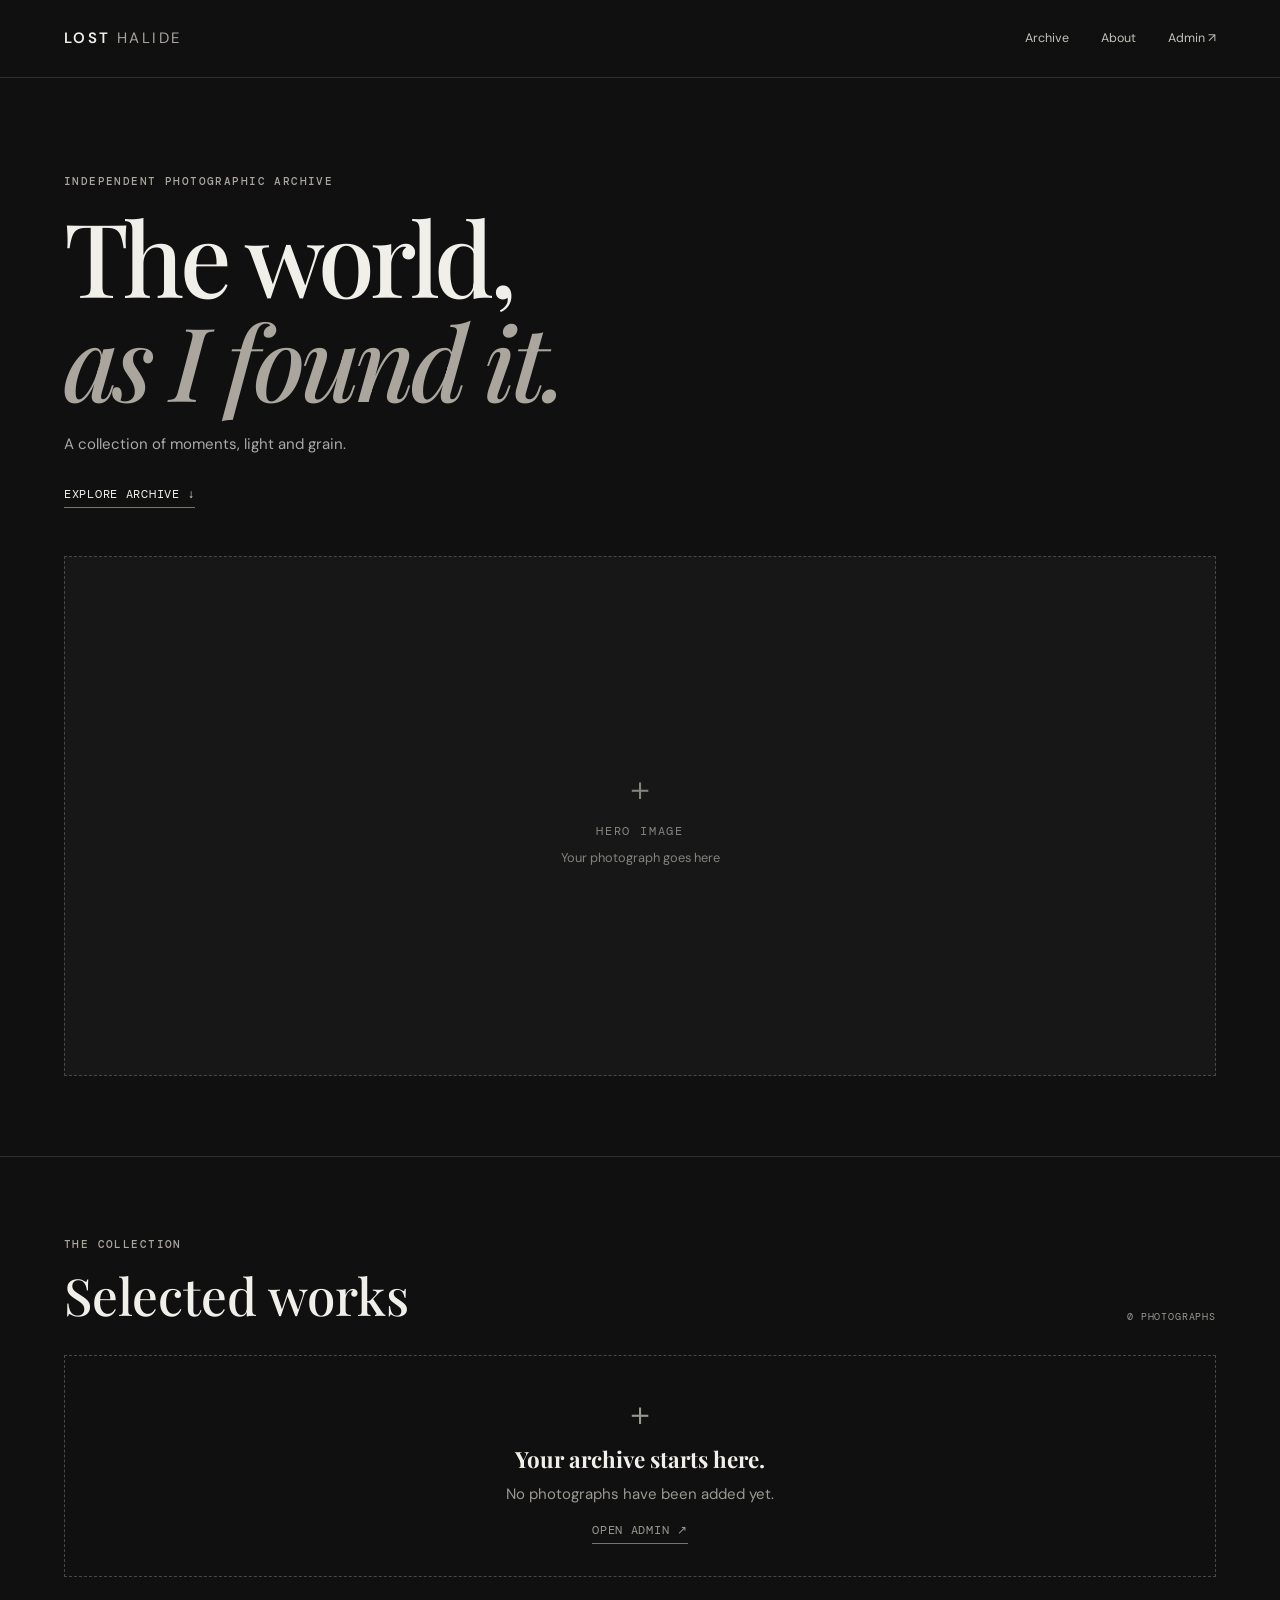
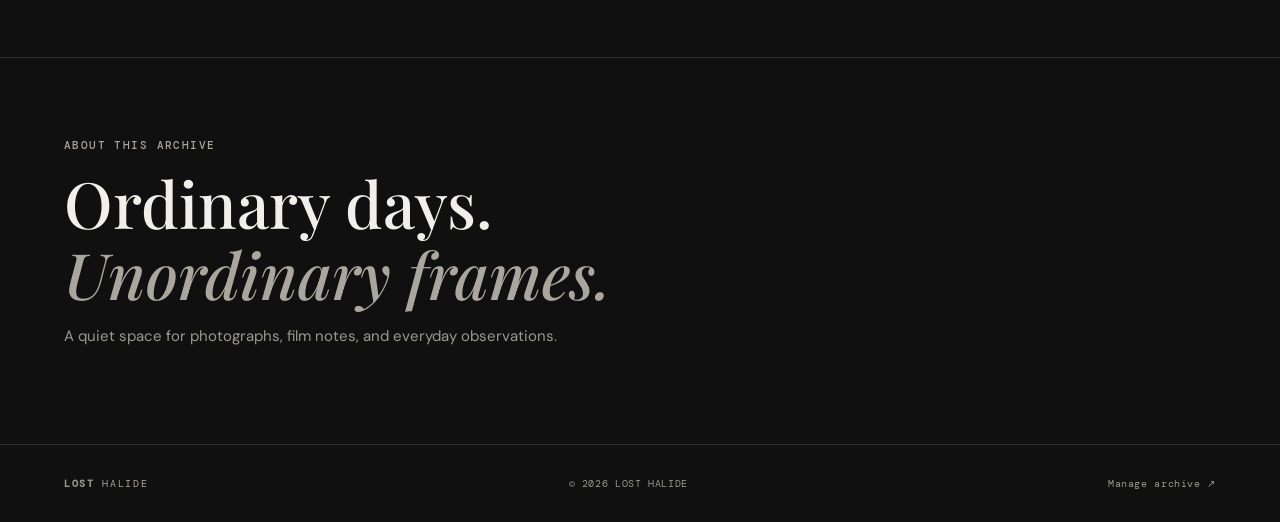
<file: index.html>
<!doctype html>
<html lang="th">
<head>
<meta charset="utf-8"><meta name="viewport" content="width=device-width, initial-scale=1">
<meta name="theme-color" content="#111111">
<title>LOST HALIDE — Photography Archive</title>
<meta name="description" content="LOST HALIDE — a personal photography archive.">
<link rel="stylesheet" href="styles.css">
<script defer src="app.js"></script>
</head>
<body data-page="home">
<header class="header">
  <a class="logo" href="index.html">LOST <span>HALIDE</span></a>
  <button class="menu-button" id="menuButton" aria-expanded="false" aria-controls="nav">☰</button>
  <nav id="nav"><a href="#works">Archive</a><a href="#about">About</a><a href="admin.html">Admin ↗</a></nav>
</header>
<main>
  <section class="hero">
    <p class="eyebrow">INDEPENDENT PHOTOGRAPHIC ARCHIVE</p>
    <h1>The world,<br><em>as I found it.</em></h1>
    <p class="intro">A collection of moments, light and grain.</p>
    <a class="text-link" href="#works">EXPLORE ARCHIVE ↓</a>
    <div class="placeholder hero-placeholder"><span class="placeholder-icon">＋</span><strong>HERO IMAGE</strong><small>Your photograph goes here</small></div>
  </section>
  <section class="section" id="works">
    <div class="section-head"><div><p class="eyebrow">THE COLLECTION</p><h2>Selected works</h2></div><span id="photoCount" class="count">0 PHOTOGRAPHS</span></div>
    <div id="photoGrid" class="photo-grid"><div class="empty-state"><span>＋</span><strong>Your archive starts here.</strong><p>No photographs have been added yet.</p><a class="text-link" href="admin.html">OPEN ADMIN ↗</a></div></div>
  </section>
  <section class="section about" id="about"><p class="eyebrow">ABOUT THIS ARCHIVE</p><h2>Ordinary days.<br><em>Unordinary frames.</em></h2><p>A quiet space for photographs, film notes, and everyday observations.</p></section>
</main>
<footer><a class="logo" href="index.html">LOST <span>HALIDE</span></a><span>© <span id="year"></span> LOST HALIDE</span><a href="admin.html">Manage archive ↗</a></footer>
<div id="lightbox" class="lightbox" hidden><button id="closeLightbox" aria-label="Close">×</button><img id="lightboxImage" alt=""><p id="lightboxCaption"></p></div>
</body></html>
</file>
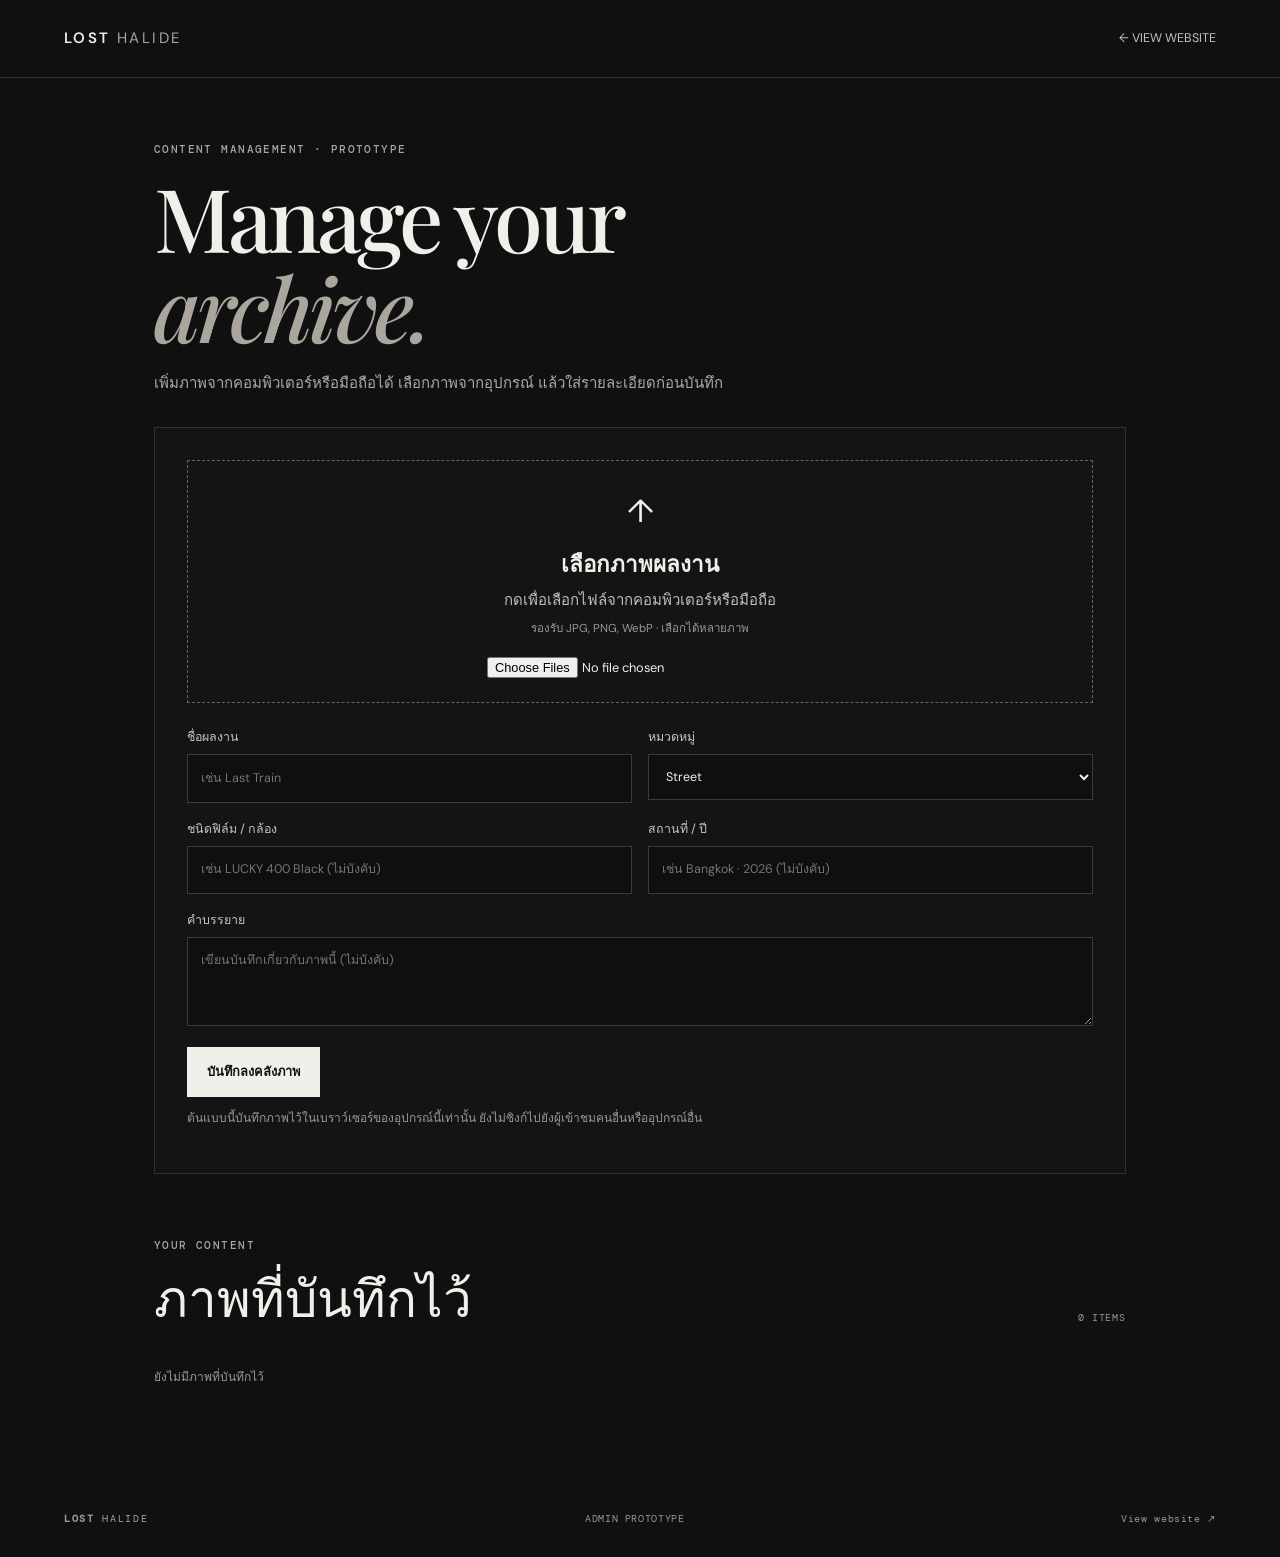
<file: admin.html>
<!doctype html>
<html lang="th">
<head><meta charset="utf-8"><meta name="viewport" content="width=device-width, initial-scale=1"><meta name="theme-color" content="#111111"><title>Admin — LOST HALIDE</title><link rel="stylesheet" href="styles.css"><script defer src="app.js"></script></head>
<body data-page="admin">
<header class="header"><a class="logo" href="index.html">LOST <span>HALIDE</span></a><a class="back-link" href="index.html">← VIEW WEBSITE</a></header>
<main class="admin-main">
  <p class="eyebrow">CONTENT MANAGEMENT · PROTOTYPE</p><h1>Manage your<br><em>archive.</em></h1>
  <p class="intro">เพิ่มภาพจากคอมพิวเตอร์หรือมือถือได้ เลือกภาพจากอุปกรณ์ แล้วใส่รายละเอียดก่อนบันทึก</p>
  <form id="uploadForm" class="upload-panel">
    <label class="dropzone" for="photoFiles"><span class="upload-icon">↑</span><strong>เลือกภาพผลงาน</strong><span>กดเพื่อเลือกไฟล์จากคอมพิวเตอร์หรือมือถือ</span><small>รองรับ JPG, PNG, WebP · เลือกได้หลายภาพ</small><input id="photoFiles" type="file" accept="image/*" multiple required></label>
    <div id="selectedPreview" class="selected-preview" aria-live="polite"></div>
    <div class="form-grid">
      <label>ชื่อผลงาน<input id="photoTitle" type="text" placeholder="เช่น Last Train"></label>
      <label>หมวดหมู่<select id="photoCategory"><option>Street</option><option>Film Photography</option><option>Travel</option><option>Daily Life</option><option>Architecture</option><option>Other</option></select></label>
      <label>ชนิดฟิล์ม / กล้อง<input id="photoFilm" type="text" placeholder="เช่น LUCKY 400 Black (ไม่บังคับ)"></label>
      <label>สถานที่ / ปี<input id="photoLocation" type="text" placeholder="เช่น Bangkok · 2026 (ไม่บังคับ)"></label>
    </div>
    <label class="full-label">คำบรรยาย<textarea id="photoDescription" rows="3" placeholder="เขียนบันทึกเกี่ยวกับภาพนี้ (ไม่บังคับ)"></textarea></label>
    <button class="primary-button" type="submit">บันทึกลงคลังภาพ</button>
    <p class="notice">ต้นแบบนี้บันทึกภาพไว้ในเบราว์เซอร์ของอุปกรณ์นี้เท่านั้น ยังไม่ซิงก์ไปยังผู้เข้าชมคนอื่นหรืออุปกรณ์อื่น</p>
    <p id="uploadStatus" class="status" role="status"></p>
  </form>
  <section class="admin-list-section"><div class="section-head"><div><p class="eyebrow">YOUR CONTENT</p><h2>ภาพที่บันทึกไว้</h2></div><span id="adminCount" class="count">0 ITEMS</span></div><div id="adminGrid" class="admin-grid"></div></section>
</main>
<footer><a class="logo" href="index.html">LOST <span>HALIDE</span></a><span>ADMIN PROTOTYPE</span><a href="index.html">View website ↗</a></footer>
</body></html>
</file>
<file: styles.css>
@import url('https://fonts.googleapis.com/css2?family=DM+Mono:wght@400;500&family=DM+Sans:wght@400;500;600&family=Playfair+Display:ital,wght@0,500;0,600;1,500&display=swap');
:root{--bg:#101010;--panel:#181818;--text:#f1efe9;--muted:#9a9891;--line:#30302e;--serif:'Playfair Display',Georgia,serif;--sans:'DM Sans',Arial,sans-serif;--mono:'DM Mono',monospace}
*{box-sizing:border-box}html{scroll-behavior:smooth}body{margin:0;background:var(--bg);color:var(--text);font:15px/1.65 var(--sans)}a{color:inherit;text-decoration:none}button,input,select,textarea{font:inherit}button,a,input,select,textarea{outline-offset:4px}button:focus-visible,a:focus-visible,input:focus-visible,select:focus-visible,textarea:focus-visible{outline:1px solid white}.header{height:78px;padding:0 5vw;border-bottom:1px solid var(--line);display:flex;align-items:center;justify-content:space-between;gap:1rem}.logo{font-weight:600;letter-spacing:.16em;white-space:nowrap}.logo span{font-weight:400;color:#aaa69e}.header nav{display:flex;gap:2rem}.header nav a,.back-link{font-size:.78rem;color:#c3c1ba}.menu-button{display:none;background:transparent;border:1px solid var(--line);color:var(--text);padding:.4rem .65rem}.hero,.section,.admin-main{padding:5rem 5vw}.hero{padding-top:6rem}.eyebrow{font:500 .68rem var(--mono);letter-spacing:.13em;color:#aaa69e;text-transform:uppercase;margin:0 0 1rem}.hero h1,.admin-main h1{font:500 clamp(3rem,8vw,6.7rem)/1.02 var(--serif);letter-spacing:-.045em;margin:0}.hero h1 em,.admin-main h1 em,.about h2 em{color:#aaa69e;font-weight:500}.intro{color:#aaa;margin:1.2rem 0 1.5rem;max-width:600px}.text-link{display:inline-block;border-bottom:1px solid #77736b;padding-bottom:.3rem;font: .75rem var(--mono);letter-spacing:.06em}.placeholder{border:1px dashed #484844;background:#171717;color:#85837c;display:flex;flex-direction:column;align-items:center;justify-content:center;gap:.5rem;text-align:center}.hero-placeholder{height:clamp(220px,42vw,520px);margin-top:3rem}.placeholder-icon{font-size:2rem}.placeholder strong{font: .75rem var(--mono);letter-spacing:.15em}.placeholder small{font-size:.8rem}.section{border-top:1px solid var(--line)}.section-head{display:flex;align-items:end;justify-content:space-between;gap:1rem;margin-bottom:2rem}.section h2,.admin-list-section h2{font:500 clamp(2rem,4vw,3.5rem)/1.1 var(--serif);margin:0}.count{font:.65rem var(--mono);letter-spacing:.08em;color:var(--muted)}.photo-grid{display:grid;grid-template-columns:repeat(3,minmax(0,1fr));gap:1.2rem}.empty-state{grid-column:1/-1;min-height:220px;border:1px dashed #484844;display:flex;flex-direction:column;align-items:center;justify-content:center;text-align:center;padding:2rem;color:var(--muted)}.empty-state>span{font-size:2rem}.empty-state strong{color:var(--text);font-family:var(--serif);font-size:1.4rem}.empty-state p{margin:.25rem 0 1rem}.photo-card{min-width:0}.photo-card button{padding:0;background:none;border:0;color:inherit;text-align:left;width:100%;cursor:pointer}.photo-card img{width:100%;aspect-ratio:3/4;object-fit:cover;background:#1b1b1b}.photo-card h3{font:500 1.2rem var(--serif);margin:.7rem 0 .1rem}.photo-card p,.photo-card small{color:var(--muted);margin:.1rem 0;font-size:.78rem}.about{border-bottom:1px solid var(--line)}.about h2{font:500 clamp(2.3rem,5vw,4.5rem)/1.1 var(--serif);margin:0}.about>p:last-child{color:var(--muted);max-width:500px}footer{padding:2rem 5vw;display:flex;justify-content:space-between;align-items:center;gap:1rem;flex-wrap:wrap;color:var(--muted);font:.65rem var(--mono);letter-spacing:.06em}.admin-main{max-width:1100px;margin:auto;padding-top:4rem}.admin-main h1{font-size:clamp(3rem,7vw,5.5rem)}.upload-panel{border:1px solid var(--line);padding:clamp(1rem,3vw,2rem);margin-top:2rem;background:#141414}.dropzone{border:1px dashed #66645e;min-height:190px;display:flex;flex-direction:column;align-items:center;justify-content:center;text-align:center;gap:.4rem;padding:1.5rem;cursor:pointer}.dropzone:hover{background:#1c1c1c}.upload-icon{font-size:2rem}.dropzone strong{font-family:var(--serif);font-size:1.4rem}.dropzone span:not(.upload-icon){color:#c1beb7}.dropzone small{color:var(--muted);font-size:.72rem}.dropzone input{max-width:100%;margin-top:.8rem;font-size:.8rem}.selected-preview{display:grid;grid-template-columns:repeat(5,minmax(0,1fr));gap:.7rem;margin-top:1rem}.selected-preview:empty{display:none}.selected-preview img{width:100%;aspect-ratio:1;object-fit:cover}.form-grid{display:grid;grid-template-columns:1fr 1fr;gap:1rem;margin-top:1.5rem}.form-grid label,.full-label{display:flex;flex-direction:column;gap:.4rem;font-size:.78rem;color:#c7c4bd}.form-grid input,.form-grid select,.full-label textarea{width:100%;background:#0f0f0f;color:var(--text);border:1px solid #3b3b38;padding:.8rem;border-radius:0;min-height:44px}.full-label{margin-top:1rem}.full-label textarea{resize:vertical}.primary-button{margin-top:1.3rem;background:var(--text);color:#111;border:1px solid var(--text);padding:.85rem 1.2rem;cursor:pointer;font-size:.8rem;font-weight:600}.primary-button:hover{background:#d3d0c9}.notice,.status{font-size:.75rem;color:var(--muted)}.status{color:#d7d1c3}.admin-list-section{margin-top:4rem}.admin-grid{display:grid;grid-template-columns:repeat(3,minmax(0,1fr));gap:1rem}.admin-card{border:1px solid var(--line);padding:.7rem;min-width:0}.admin-card img{width:100%;aspect-ratio:4/3;object-fit:cover;background:#222}.admin-card strong{display:block;margin:.5rem 0 .15rem}.admin-card small{color:var(--muted)}.delete-button{margin-top:.6rem;background:transparent;border:1px solid #62504d;color:#e3bcb4;padding:.4rem .7rem;cursor:pointer;font-size:.75rem}.lightbox{position:fixed;inset:0;background:#000f;z-index:10;display:flex;align-items:center;justify-content:center;flex-direction:column;padding:1rem}.lightbox[hidden]{display:none}.lightbox img{max-height:78vh;max-width:95vw;object-fit:contain}.lightbox p{color:#ddd}.lightbox button{position:absolute;right:1.5rem;top:1rem;background:none;color:white;border:1px solid #777;font-size:1.8rem;cursor:pointer}
@media(max-width:700px){.header{height:68px;padding:0 5vw}.menu-button{display:block}.header nav{display:none;position:absolute;z-index:5;top:68px;left:0;right:0;background:#151515;border-bottom:1px solid var(--line);padding:1rem 5vw;flex-direction:column;gap:1rem}.header nav.open{display:flex}.hero,.section,.admin-main{padding:3.5rem 5vw}.hero{padding-top:4rem}.photo-grid{grid-template-columns:repeat(2,minmax(0,1fr));gap:1.5rem .8rem}.section-head{align-items:start;flex-direction:column}.form-grid{grid-template-columns:1fr}.selected-preview{grid-template-columns:repeat(3,minmax(0,1fr))}.admin-grid{grid-template-columns:repeat(2,minmax(0,1fr))}footer{align-items:flex-start;flex-direction:column}.dropzone{min-height:170px}}
</file>
